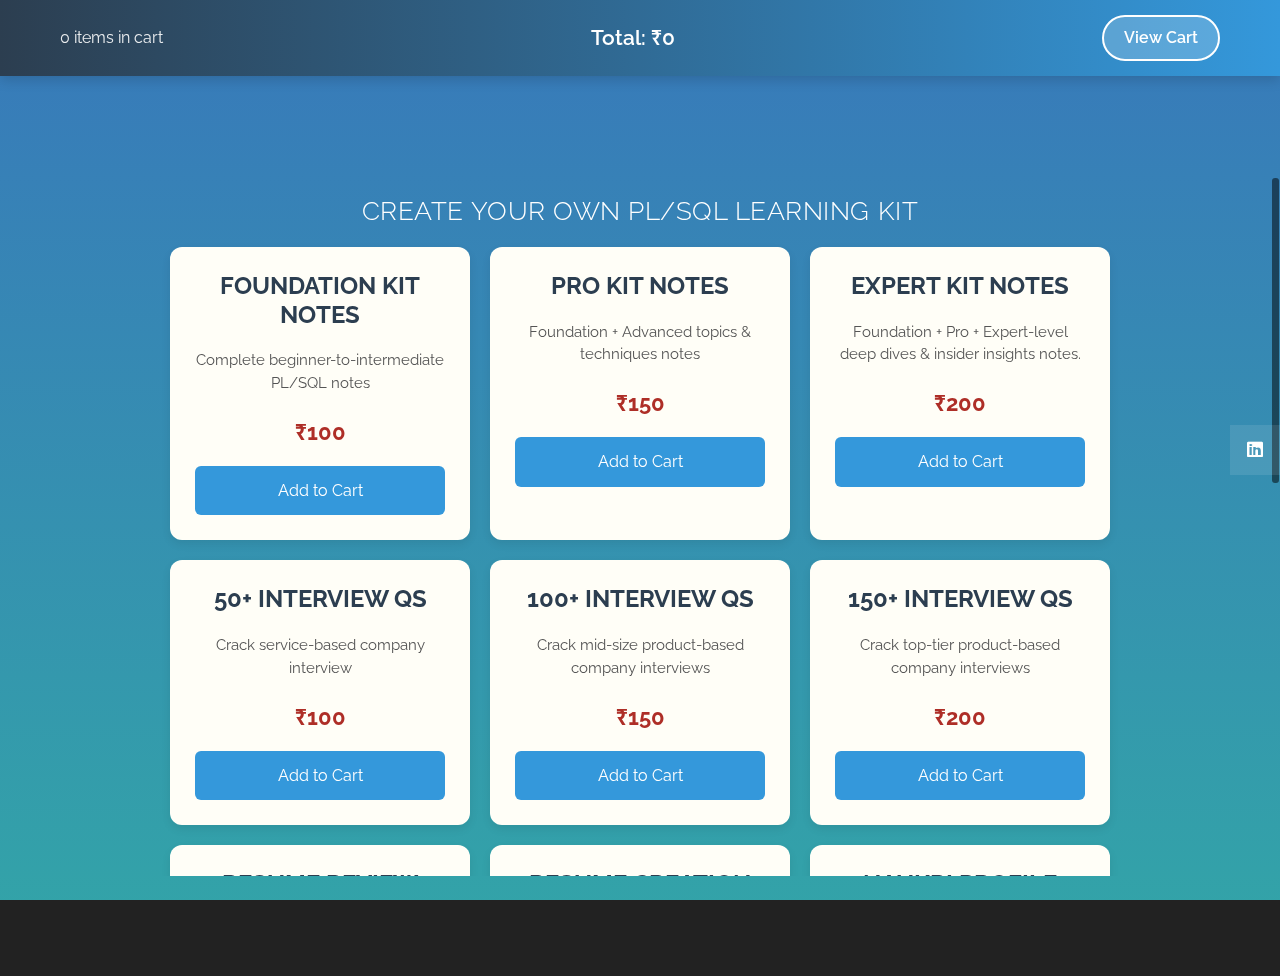
<file: custom_cart.html>
<!DOCTYPE html>
<html lang="en">
 
  <head>

    <meta charset="utf-8">
    <meta name="viewport" content="width=device-width, initial-scale=1, shrink-to-fit=no">
    <meta name="description" content="">
    <meta name="author" content="">
    <link href="https://fonts.googleapis.com/css?family=Raleway:100,300,400,500,700,900" rel="stylesheet">

    <title>JobSwitch Pro: PLSQL</title>
<!--
Elegance Template
https://templatemo.com/tm-528-elegance
-->
    <!-- Additional CSS Files -->
    <link rel="stylesheet" type="text/css" href="css/bootstrap.min.css">

    <link rel="stylesheet" type="text/css" href="css/font-awesome.css">

    <link rel="stylesheet" type="text/css" href="css/fullpage.min.css">

    <link rel="stylesheet" type="text/css" href="css/owl.carousel.css">

    <link rel="stylesheet" href="css/animate.css">

    <link rel="stylesheet" href="css/templatemo-style.css">

    <link rel="stylesheet" href="css/responsive.css">

    <link rel="stylesheet" href="https://cdnjs.cloudflare.com/ajax/libs/font-awesome/5.15.4/css/all.min.css">

    <link rel="stylesheet" href="https://cdnjs.cloudflare.com/ajax/libs/font-awesome/5.15.4/css/all.min.css">

    <link rel="stylesheet" href="custom_cart_style.css">

    </head>
    
    <body>
    
    <div id="video">
        <div class="preloader">
            <div class="preloader-bounce">
                <span></span>
                <span></span>
                <span></span>
            </div>
        </div>

        <header id="header">
            <div class="container-fluid">
                <div class="navbar">
                    <a href="#" id="logo" title="Lakshay Saini">
                        JobSwitch Pro
                    </a>
                    <div class="navigation-row">
                        <nav id="navigation">
                            <button type="button" class="navbar-toggle"> <i class="fa fa-bars"></i> </button>
                            <div class="nav-box navbar-collapse">
                                <ul class="navigation-menu nav navbar-nav navbars" id="nav">
                                    <li data-menuanchor="slide01" class="active"><a href="#slide01">Home</a></li>
                                </ul>
                            </div>
                        </nav>
                    </div>
                </div>
            </div>
        </header>

        <!-- Cart Summary Banner -->
        <div class="cart-summary-banner">
            <div class="summary-content">
                <span class="items-count">0 items in cart</span>
                <span class="cart-total">Total: ₹0</span>
                <button class="view-cart-btn" onclick="toggleCartSummary()">View Cart</button>
            </div>
        </div>

        <!-- <video autoplay muted loop id="myVideo">
          <source src="images/bg-video.mp4" type="video/mp4">
        </video> -->


       
            <div id="fullpage" class="fullpage-default">

                <div class="section animated-row" data-section="slide01">
                    <div class="section-inner">
                        <div class="welcome-box">
                            <span class="welcome-first animate" data-animate="fadeInUp">Create your own PL/SQL Learning Kit</span>
                        </div>
                        
                           

                        <div class="offerings-container">
                            <!-- Offering Card 1 -->
                            <div class="offering-card" id="foundation-kit-notes">
                                <h3 class="offering-title">FOUNDATION KIT NOTES</h3>
                                <p class="offering-desc">Complete beginner-to-intermediate PL/SQL notes</p>
                                <p class="offering-price">₹100</p>
                                <!-- <button class="add-to-cart-btn" onclick="addToCart('Foundation Kit Notes', 5)">Add to Cart</button> -->
                                <button class="add-to-cart-btn" onclick="addToCart('Foundation Kit Notes', 100, 'foundation-kit-notes')">Add to Cart</button>
                            </div>

                            <!-- Add more offering cards here as needed -->
                            <!-- Offering Card 2 -->
                            <div class="offering-card" id="pro-kit-notes">
                                <h3 class="offering-title">PRO KIT NOTES</h3>
                                <p class="offering-desc">Foundation + Advanced topics & techniques notes</p>
                                <p class="offering-price">₹150</p>
                                <!-- <button class="add-to-cart-btn" onclick="addToCart('Advanced Kit Notes', 15)">Add to Cart</button> -->
                                 <button class="add-to-cart-btn" onclick="addToCart('Pro Kit Notes', 150, 'pro-kit-notes')">Add to Cart</button>
                            </div>

                            <!-- Offering Card 3 -->
                            <div class="offering-card" id="expert-kit-notes">
                                <h3 class="offering-title">EXPERT KIT NOTES</h3>
                                <p class="offering-desc">Foundation + Pro + Expert-level deep dives & insider insights notes.</p>
                                <p class="offering-price">₹200</p>
                                <!-- <button class="add-to-cart-btn" onclick="addToCart('Expert Kit Notes', 25)">Add to Cart</button> -->
                                <button class="add-to-cart-btn" onclick="addToCart('Expert Kit Notes', 200, 'expert-kit-notes')">Add to Cart</button>
                            </div>
                            <div class="offering-card" id="50_IQs">
                                <h3 class="offering-title">50+ Interview Qs</h3>
                                <p class="offering-desc">Crack service-based company interview</p>
                                <p class="offering-price">₹100</p>
                                <!-- <button class="add-to-cart-btn" onclick="addToCart('Expert Kit Notes', 25)">Add to Cart</button> -->
                                <button class="add-to-cart-btn" onclick="addToCart('50+ Interview Qs', 100, '50_IQs')">Add to Cart</button>
                            </div>
                            <div class="offering-card" id="100_IQs">
                                <h3 class="offering-title">100+ Interview Qs</h3>
                                <p class="offering-desc">Crack mid-size product-based company interviews</p>
                                <p class="offering-price">₹150</p>
                                <!-- <button class="add-to-cart-btn" onclick="addToCart('Expert Kit Notes', 25)">Add to Cart</button> -->
                                <button class="add-to-cart-btn" onclick="addToCart('100+ Interview Qs', 150, '100_IQs')">Add to Cart</button>
                            </div>
                            <div class="offering-card" id="150_IQs">
                                <h3 class="offering-title">150+ Interview Qs</h3>
                                <p class="offering-desc">Crack top-tier product-based company interviews</p>
                                <p class="offering-price">₹200</p>
                                <!-- <button class="add-to-cart-btn" onclick="addToCart('Expert Kit Notes', 25)">Add to Cart</button> -->
                                <button class="add-to-cart-btn" onclick="addToCart('150+ Interview Qs', 200, '150_IQs')">Add to Cart</button>
                            </div>
                            <div class="offering-card" id="Resume_Review">
                                <h3 class="offering-title">Resume Review</h3>
                                <p class="offering-desc">Expert feedback to optimize your existing resume</p>
                                <p class="offering-price">₹100</p>
                                <!-- <button class="add-to-cart-btn" onclick="addToCart('Expert Kit Notes', 25)">Add to Cart</button> -->
                                <button class="add-to-cart-btn" onclick="addToCart('Resume Review', 100, 'Resume_Review')">Add to Cart</button>
                            </div>
                            <div class="offering-card" id="Resume_creation">
                                <h3 class="offering-title">Resume Creation</h3>
                                <p class="offering-desc">Custom-built, ATS-friendly resume from scratch</p>
                                <p class="offering-price">₹200</p>
                                <!-- <button class="add-to-cart-btn" onclick="addToCart('Expert Kit Notes', 25)">Add to Cart</button> -->
                                <button class="add-to-cart-btn" onclick="addToCart('Resume Creation', 200, 'Resume_creation')">Add to Cart</button>
                            </div>
                            <div class="offering-card" id="Naukri_Profile">
                                <h3 class="offering-title">Naukri Profile Optimization</h3>
                                <p class="offering-desc">Boost visibility & get 5+ HR calls/day</p>
                                <p class="offering-price">₹100</p>
                                <!-- <button class="add-to-cart-btn" onclick="addToCart('Expert Kit Notes', 25)">Add to Cart</button> -->
                                <button class="add-to-cart-btn" onclick="addToCart('Naukri Profile Optimization', 100, 'Naukri_Profile')">Add to Cart</button>
                            </div>
                            <div class="offering-card" id="mock-interview">
                                <h3 class="offering-title">Mock Interview</h3>
                                <p class="offering-desc">MAANG-level practice session with detailed feedback</p>
                                <p class="offering-price">₹200</p>
                                <button class="add-to-cart-btn" onclick="addToCart('Mock Interview', 200, 'mock-interview')">Add to Cart</button>
                            </div>
                            <div class="offering-card" id="Performance_tuning">
                                <h3 class="offering-title">Performance Tuning Notes</h3>
                                <p class="offering-desc">2025 Masterclass to advance your PL/SQL skills</p>
                                <p class="offering-price">₹100</p>
                                <!-- <button class="add-to-cart-btn" onclick="addToCart('Expert Kit Notes', 25)">Add to Cart</button> -->
                                <button class="add-to-cart-btn" onclick="addToCart('Performance Tuning Notes', 100, 'Performance_tuning')">Add to Cart</button>
                            </div>
                            <div class="offering-card" id="HR_contacts">
                                <h3 class="offering-title">HR Contact List</h3>
                                <p class="offering-desc">Direct contacts & daily job updates for faster offers</p>
                                <p class="offering-price">₹200</p>
                                <!-- <button class="add-to-cart-btn" onclick="addToCart('Expert Kit Notes', 25)">Add to Cart</button> -->
                                <button class="add-to-cart-btn" onclick="addToCart('HR Contact List', 200, 'HR_contacts')">Add to Cart</button>
                            </div>
                            <div class="offering-card" id="Personal_guidance">
                                <h3 class="offering-title">1:1 Personal Guidance</h3>
                                <p class="offering-desc">Custom roadmap by a MAANG-level PLSQL Developer</p>
                                <p class="offering-price">₹200</p>
                                <!-- <button class="add-to-cart-btn" onclick="addToCart('Expert Kit Notes', 25)">Add to Cart</button> -->
                                <button class="add-to-cart-btn" onclick="addToCart('1:1 Personal Guidance', 200, 'Personal_guidance')">Add to Cart</button>
                            </div>
                        </div>

                    </div>
                </div>
            </div>
         

        <div id="social-icons">
            <div class="text-right">
                <ul class="social-icons">
                    <!-- <li><a href="https://www.linkedin.com/in/lakshay-saini-627a0a193/" title="Linkedin" target="_blank"><i class="fa fa-linkedin"></i></a></li> -->
                    <!-- <li><a href="https://leetcode.com/u/LakshaySaini/" title="Leetcode" target="_blank"><i class="leetcode-icon"></i></a></li> -->
                    <!-- <li><a href="https://www.geeksforgeeks.org/user/lakshaysaini2211/" title="GeeksforGeeks" target="_blank"><img src="https://upload.wikimedia.org/wikipedia/commons/4/43/GeeksforGeeks.svg" alt="GFG Logo" width="30"></a></li> -->
                    <li>
                        <a href="https://www.linkedin.com/in/lakshay-saini-627a0a193/" title="LinkedIn" target="_blank">
                            <i class="fab fa-linkedin"></i>
                        </a>
                        </li>


                </ul>
            </div>
        </div>
    </div>  

    <script src="js/jquery.js"></script>

    <script src="js/bootstrap.min.js"></script>

    <script src="js/fullpage.min.js"></script>

    <script src="js/scrolloverflow.js"></script>

    <script src="js/owl.carousel.min.js"></script>

    <script src="js/jquery.inview.min.js"></script>

    <script src="js/form.js"></script>

    <script src="js/custom.js"></script>

    <script src="custom_cart_script.js"></script>

    


  </body>
</html>
</file>
<file: css/templatemo-style.css>
/*

Elegance Template

https://templatemo.com/tm-528-elegance

==================================================
CSS SITEMAP >>>>

  01. GENERAL CSS
  02. HEADER CSS
  03. SOCIAL ICONS CSS
  04. WELCOME BLOCK CSS
  05. ABOUT BLOCK CSS
  06. SERVICES BLOCK CSS
  07. WORK BLOCK CSS
  08. CONTACT BLOCK CSS
  09. TESTIMONOALS BLOCK CSS
  10. SKILLS BLOCK CSS


==================================================*/

/*==============================================
01. GENERAL CSS
================================================*/

html,
body {
  -webkit-font-smoothing: antialiased;
  -moz-font-smoothing: antialiased;
  -ms-font-smoothing: antialiased;
  font-smoothing: antialiased;
  -webkit-text-size-adjust: 100%;
}
body {
  font: 16px/1.6 'Raleway', Arial, Helvetica, sans-serif;
  color: #fff;
  text-align:center;
  background: #222;
}
img {
  border: 0;
  max-width: 100%;
}
html {
  -ms-overflow-style: scrollbar;
}
.alltrans,
.social-icons li a,
.owl-nav > button,
.owl-nav > button:after,
.counter-box,
.about-img:after,
.gallery-img img,
.form-control,
.owl-dot,
.subscribe-row,
.close-btn,
.close-btn:before,
.close-btn:after,
.tag-btn,
.btn {
  -webkit-transition: all 0.4s ease;
  transition: all 0.4s ease;
}
a {
  color: #fff;
  text-decoration: none;
}
a:hover,
a:focus {
  color: #fff;
  outline: none;
  text-decoration: underline;
}
@media screen and (-ms-high-contrast:active), (-ms-high-contrast:none) {
  a:active {
    background-color: transparent;
  }
}
p {
  margin: 0 0 20px;
}
h1,
h2,
h3,
h4,
h5,
h6 {
  line-height: 1.2;
  margin: 0 0 20px;
  font-weight: 600;
  text-transform:uppercase;
}
h1,
h2 {
  font-size: 32px;
}
h3 {
  font-size: 30px;
  font-weight: 600;
}
h4 {
  font-size: 22px;
  font-weight: 600;
}
h5 {
  font-size: 20px;
  margin-bottom: 10px;
  font-weight: 600;
}
h6 {
  font-size: 18px;
  margin-bottom: 10px;
  font-weight: 600;
}
#main {
  padding: 0;
  background: #fff;
}
.no-margin {
  margin: 0 !important;
}
figure {
  margin:0;
}
.opacity-no {
  opacity: 1 !important;
}

video {
  position: fixed;
  right: 0;
  bottom: 0;
  min-width: 100%; 
  min-height: 100%;
}
#video:after {
  content: '';
  opacity: 0.75;
  background: #4096ee; /* Old browsers */
  background: -moz-linear-gradient(top, #4096ee 0%, #39ced6 100%); /* FF3.6-15 */
  background: -webkit-linear-gradient(top, #4096ee 0%,#39ced6 100%); /* Chrome10-25,Safari5.1-6 */
  background: linear-gradient(to bottom, #4096ee 0%,#39ced6 100%); /* W3C, IE10+, FF16+, Chrome26+, Opera12+, Safari7+ */
  filter: progid:DXImageTransform.Microsoft.gradient( startColorstr='#4096ee', endColorstr='#39ced6',GradientType=0 ); /* IE6-9 */
  position:fixed;
  left:0;
  top:0;
  right:0;
  bottom: 0;
}
.wrapper-background-dark:after {
  background: #222;
  opacity:0.95;
}
.section-inner {
  padding:20px 30px 0;
}
.fp-scrollable {
  height:calc(100vh - 200px) !important;
}
#fp-nav ul li a span {
 display: none;
}

.btn {
  background: #fff;
  color: #222;
  text-align:center;
  line-height:52px;
  padding:0 35px;
  border-radius: 0px;
  text-transform:uppercase;
  font-weight:600;
  border:2px solid transparent;
  border-radius: 10px;
}
.btn:hover, .btn:focus {
  color:#fff;
  border-color:#fff;
  background:none;
}
.btn:focus {
  box-shadow:none;
  outline:none;
}
.btn.btn-xs {
  line-height:34px;
  font-size:12px;
  padding:0 20px;
  font-weight: 500;
}
.btn.btn-outline {
  background:none;
  border-color:#fff;
  color:#fff;
  border-width:1px;
}
.btn.btn-outline:hover, .btn.btn-outline:focus {
  background:#fff;
  color:#222;
}
.btn.btn-dark {
  color: #222;
  border-color: #222;
}
.btn.btn-dark:hover, .btn.btn-dark:focus {
  background: #222;
  color: #fff;
}
.owl-carousel .owl-stage {
  display: -webkit-box;
  display: -webkit-flex;
  display: -ms-flexbox;
  display: flex;
}
.owl-carousel .owl-item {
  display: -webkit-box;
  display: -webkit-flex;
  display: -ms-flexbox;
  display: flex;
  flex: 1 0 auto;
}
.preloader {
  background: -moz-linear-gradient(top, #4096ee 0%, #39ced6 100%); /* FF3.6-15 */
  background: -webkit-linear-gradient(top, #4096ee 0%,#39ced6 100%); /* Chrome10-25,Safari5.1-6 */
  background: linear-gradient(to bottom, #4096ee 0%,#39ced6 100%); /* W3C, IE10+, FF16+, Chrome26+, Opera12+, Safari7+ */
  filter: progid:DXImageTransform.Microsoft.gradient( startColorstr='#4096ee', endColorstr='#39ced6',GradientType=0 ); /* IE6-9 */
  height: 100%;
  left: 0;
  position: fixed;
  right: 0;
  top: 0;
  z-index: 9999;
  text-align: center;
}
.preloader-bounce {
  left: 0;
  right: 0;
  top: 50%;
  -webkit-transform: translateY(-50%);
  transform: translateY(-50%);
  position: absolute;
}
.preloader-bounce > span {
  width: 12px;
  height: 12px;
  border-radius: 50%;
  margin: 0.3em;
  display: inline-block;
  vertical-align: middle;
  -webkit-animation: bounce 0.6s infinite alternate;
  animation: bounce 0.6s infinite alternate;
  background: #fff;
}
.preloader-bounce > span:nth-child(2){
  -webkit-animation-delay: 0.2s;
  animation-delay: 0.2s;
  background: #fff;
}
.preloader-bounce > span:nth-child(3){
  -webkit-animation-delay: 0.3s;
  animation-delay: 0.3s;
  background: #fff;
}

@-webkit-keyframes bounce {
  from {
    -webkit-transform: translateY(0);
    transform: translateY(0);
  }
  to {
    -webkit-transform: translateY(-1.2em);
    transform: translateY(-1.2em);
  }
}

@keyframes bounce {
  from {
    -webkit-transform: translateY(0);
    transform: translateY(0);
  }
  to {
    -webkit-transform: translateY(-1.2em);
    transform: translateY(-1.2em);
  }
}

#fullpage {
  z-index: 99;
}


/*==============================================
02. HEADER CSS
================================================*/
#header {
  padding:20px 0;
  position: fixed;
  left:0;
  right:0;
  top:0;
  z-index:999;
}
.container-fluid {
  padding:0 20px;
}
a#logo {
  text-decoration: none;
  font-size: 32px;
  text-transform: uppercase;
  font-weight: 700;
}
.navbar {
  padding: 0;
}
.navbar-toggle {
  display:none;
}
.navbar-nav {
  -ms-flex-direction: row;
  -webkit-flex-direction: row;
  flex-direction: row;
}
.navbar-nav li {
  margin-left: 30px;
}
.navbar-nav li a {
  color:#fff;
  font-size: 15px;
  text-decoration:none;
  display:block;
  font-weight: 500;
  opacity: 0.9;
}
.navbar-nav li a:after {
  content:'';
  display:block;
  height: 2px;
  background:#fff;
  -webkit-transition: all 0.4s ease;
  transition: all 0.4s ease;
  -webkit-transform:scale(0);
  transform:scale(0);
  margin-top: 4px;
}
.navbar-nav li a:hover:after, .navbar-nav li.active a:after{
  -webkit-transform:scale(1);
  transform:scale(1);
}
.navbar-nav li a:hover {
  opacity: 1;
}
.navbar-nav li.active a {
  opacity: 1;
}
.collapse:not(.show) {
  display:block;
}

/*==============================================
03. SOCIAL ICONS CSS
================================================*/
#social-icons {
  padding:0;
  position: fixed;
  top: 50%;
  transform: translateY(-50%);
  right:0;
  z-index: 199;
}
.social-icons {
  margin:0;
  padding:0;
  list-style:none;
}
.social-icons li {
  display: block;
  margin: 1px 0px;
}
.social-icons li a {
  width:50px;
  height:50px;
  display:inline-block;
  line-height:50px;
  text-align:center;
  background: rgba(255, 255, 255, 0.1);
  color: rgba(255,255,255,1);
  font-size:18px;
}
.social-icons li a:hover {
  color:#1e1e1e;
  background-color: #fff;
}
/*==============================================
04. WELCOME BLOCK CSS
================================================*/
.welcome-box {
  font-size:20px;
  line-height:1.7;
}
.welcome-first{
  font-size: 32px;
  display: block;
  text-transform: uppercase;
  font-weight: 300;
  line-height: 1.2;
  letter-spacing: 0.02em;
}
.welcome-box p {
  max-width: 620px;
  width:100%;
  margin:0 auto 30px;
  color: #fff;
}
.welcome-title {
  font-weight: 700;
  font-size: 120px;
  margin-bottom: 10px;
  letter-spacing:0.02em;
}
.welcome-title span {
  font-size:36px;
  display:block;
  font-weight:300;
  line-height:1.2;
}
.welcome-box .btn {
  margin-top: 10px;
}
.next-section {
  display: inline-block;
  position: absolute;
  left: 50%;
  transform: translateX(-50%);
  bottom: 30px;
  cursor: pointer;
  -webkit-transition: all 0.5s ease;
  transition: all 0.5s ease;
}
.next-section span {
  margin-top: 15px;
  display: block;
  text-transform: uppercase;
  font-size: 14px;
  font-weight: 500;
}
.next-section i:hover {
  opacity: 1;
}

/*==============================================
05. ABOUT ME
================================================*/
.about-img {
  margin: 0 auto 40px;
  position:relative;
}
.about-img img {
  border-radius: 10px;
  -webkit-box-shadow: 0 0 40px rgba(0,0,0,.3);
  box-shadow: 0 0 40px rgba(0,0,0,.3);
}
.about-contentbox {
  margin-top: 80px;
  text-align:left;
  line-height:1.8;
}
.about-contentbox span {
  font-size: 24px;
  text-transform: uppercase;
  font-weight: 300;
}
.about-contentbox h2 {
  font-size: 32px;
  text-transform: uppercase;
  font-weight: 700;
}
.facts-list {
  margin-top: 30px;
}
.facts-list .item {
  overflow: hidden;
  text-align:center;
  border-radius: 10px;
  width: 100%;
  display: inline-block;
  text-transform:capitalize;
  font-size:14px;
  padding: 30px 0px;
  background: rgba(0,0,0,0.25);
}
.counter-box span {
  font-size: 26px;
  font-weight: 700;
}
.counter-icon {
  font-size: 30px;
  margin-bottom: 10px;
  opacity: 0.75;
}
.facts-list .item:hover {
  background:#fff;
  color:#1e1e1e;
}
.facts-list .owl-dots {
  margin-bottom: 30px;
}
.count-number, .counted {
  display:block;
  font-size:36px;
  font-weight:700;
  line-height:1;
  margin-bottom:10px;
}

/*==============================================
06. SERVICES BLOCK CSS
================================================*/
.title-block {
  margin-bottom: 40px;
}
.title-block span {
  font-size: 24px;
  text-transform: uppercase;
  font-weight: 300;
}
.services-list .item {
  background-color: rgba(250,250,250,0.25);
  border-radius: 10px;
  -webkit-transition: all 0.5s ease;
  transition: all 0.5s ease;
}
.service-icon {
  display:block;
  margin: 0 auto 0;
  font-size: 64px;
}
.service-box {
  font-size:15px;
  padding:40px 20px;
  height:100%;
}
.services-list .item:hover {
  background-color: #fff;
  color: #1e1e1e;
}
.service-box h3 {
  font-size:22px;
  font-weight:700;
  text-transform: capitalize;
  margin-bottom: 10px;
  padding: 10px;
}
.service-box p:last-child {
  margin:0;
}
.owl-carousel .owl-dots .owl-dot {
  border-radius: 3px;
}
.owl-dots {
    display: -webkit-box;
    display: -webkit-flex;
    display: -ms-flexbox;
    display: flex;
    -ms-flex-pack: center;
    -webkit-justify-content: center;
    justify-content: center;
    margin-top: 50px
}

.owl-carousel .owl-dots .owl-dot {
    width: 12px;
    height: 12px;
    margin: 0 5px;
    background: rgba(255, 255, 255, .2)
}

.owl-carousel .owl-dots .owl-dot:focus {
    outline: none
}

.owl-carousel .owl-dots .owl-dot.active {
    background: #fff
}

/*==============================================
07. WORK BLOCK CSS
================================================*/
.gallery-section {
  text-align: center;
}
.portfolio-item img {
  max-width: 100%;
  overflow: hidden;
  position: relative;
  z-index: 9;
  border-radius: 10px;
}
.portfolio-item .thumb-inner {
  position: absolute;
  z-index: 99;
  bottom: 0;
  text-align: left;
  padding: 20px;
  background-color: rgba(250,250,250,0.25);
  width: 100%;
  height: 60px;
  border-top-left-radius: 0px;
  border-top-right-radius: 0px;
  -webkit-transition: all 0.4s ease;
  transition: all 0.4s ease;
}
.portfolio-item .thumb-inner h4 {
  margin-bottom: 0;
  font-size: 16px;
  margin-top: 0px;
}
.portfolio-item .thumb-inner p {
  opacity: 0;
  visibility: hidden;
  position: absolute;
  margin-bottom: 0px;
}
.portfolio-item:hover .thumb-inner p {
  position: relative;
  opacity: 1;
  visibility: visible;
  color: #4a4a4a;
}
.portfolio-item:hover .thumb-inner {
  border-radius: 10px;
  height: 100%;
  background-color: rgba(250,250,250,0.9)
}
.portfolio-item:hover .thumb-inner h4 {
   margin-top: 30%;
  color: #1e1e1e;
  margin-bottom: 20px;
}

/*==============================================
08. CONTACT BLOCK CSS
================================================*/
::-webkit-input-placeholder {
  color:#fff !important;
  opacity:1;
}
::-moz-placeholder {
  color:#fff !important;
  opacity:1;
}
:-ms-input-placeholder {
  color:#fff !important;
  opacity:1;
}
:-moz-placeholder {
  color:#fff !important;
  opacity:1;
}
.input-field {
  margin-bottom:15px;
}
.form-control {
  height: 50px;
  color:#fff;
  border: none;
  background:rgba(250,250,250,0.05);
  border: 1px solid rgba(250,250,250,0.5);
  border-radius: 10px;
  padding:4px 22px;
  font-size:14px;
  margin-bottom: 30px;
}
.form-control:focus {
  box-shadow:none;
  outline:none;
  background:rgba(0,0,0,0.05);
  border: 1px solid rgba(250,250,250,1);
  color:#fff;
}
.index .form-control.form-control-dark {
  background: rgba(250,250,250, 0.75);
  color: #fff;
}
.index .form-control.form-control-dark:focus {
  background: rgba(54, 40, 158, 0.85);
  color: #fff;
}
.index .form-control.form-control-dark::-webkit-input-placeholder {
  color: #fff !important;
}
.index .form-control.form-control-dark::-moz-placeholder {
  color:#fff !important;
}
.index .form-control.form-control-dark:-ms-input-placeholder {
  color:#fff !important;
}
.index .form-control.form-control-dark:-moz-placeholder {
  color:#fff !important;
}
.form-control.form-control-dark:focus {
  background: rgba(0, 0, 0, 0.2);
}
.form-control.form-control-dark {
  background: rgba(0, 0, 0, 0.1);
  color: #222;
  border: none;
}
.form-control.form-control-dark::-webkit-input-placeholder {
  color:#222 !important;
  opacity:0.7;
}
.form-control.form-control-dark::-moz-placeholder {
  color:#222 !important;
  opacity:0.7;
}
.form-control.form-control-dark:-ms-input-placeholder {
  color:#222 !important;
  opacity:0.7;
}
.form-control.form-control-dark:-moz-placeholder {
  color:#222 !important;
  opacity:0.7;
}
textarea.form-control {
  height:123px;
  padding-top:15px;
}
.contact-section .btn {
  width:100%;
}
.contact-box {
  text-align:left;
}
.contact-box h4 {
  font-size:24px;
}
.contact-box h4:after {
  content:'';
  display:block;
  width:50px;
  height:2px;
  background:#fff;
  margin:12px 0;
}
.contact-row {
  display: -webkit-box;
  display: -webkit-flex;
  display: -ms-flexbox;
  display: flex;
  -webkit-box-align: center;
  -webkit-align-items: center;
  -ms-flex-align: center;
  align-items: center;
  margin-bottom: 30px;
  background: rgba(250,250,250,0.25);
  border-radius: 10px;
  padding: 30px;
  font-weight: 700;
}
.contact-row i {
  width:55px;
  font-size: 30px;
  display:block;
}
.contact-row i.fa-envelope {
  font-size: 25px;
}

/*==============================================
09. TESTIMONOALS BLOCK CSS
================================================*/
.testimonials-section .item {
  background-color: rgba(250,250,250,0.25);
  padding: 40px;
  border-radius: 10px;
}
.testimonials-section .item img {
  width: 140px;
  height: 140px;
  margin: 0 auto;
}
.testimonials-section .item h4 {
  margin-top: 40px;
  font-size: 22px;
  text-transform: capitalize;
  font-weight: 700;
}
.testimonials-section .item p {
  font-size: 17px;
  font-style: italic;
}

/*==============================================
10. SKILLS BLOCK CSS
================================================*/
.skills-row {
  margin-top: 80px;
}
.skill-item {
  border-bottom: 1px solid rgba(250,250,250,0.1);
  margin-bottom: 50px;
  padding-bottom: 50px;
}
.last-skill {
  border-bottom: none;
}
.skills-row span {
  display: inline-block;
  width: 50px;
  height: 50px;
  text-align: center;
  line-height: 50px;
  background-color: #fff;
  color: #1e1e1e;
  border-radius: 50%;
  font-size: 16px;
  font-weight: 700;
  left: 0;
  top: -21px;
  position: absolute;
  z-index: 999;
}
.skills-row h6 {
  font-size: 16px;
  text-transform: uppercase;
  font-weight: 700;
  color: #fff;
  text-align: right;
  margin-bottom: -10px;
}
.skill-bar {
  width: 70%;
  height: 6px;
  border-radius: 3px;
  background-color: rgba(250,250,250,0.25);
  position: relative;
}
.filled-bar {
  position: absolute;
  z-index: 99;
  width: 64%;
  height: 6px;
  background-color: #fff;
  border-radius: 3px;
}
.filled-bar-2 {
  position: absolute;
  z-index: 99;
  width: 82%;
  height: 6px;
  background-color: #fff;
  border-radius: 3px;
}
</file>
<file: css/responsive.css>
@media only screen and (min-width: 768px) {
	.nav-box {
		display:block !important;
		height:auto !important;
	}
}
@media only screen and (max-width: 1440px) {
	.welcome-title {
		font-size: 100px;
		margin-bottom:20px;
	}
	.next-section {
	/*	bottom: auto; */
	}
	.welcome-title:before {
		margin: 20px auto 5px;
	}
	.welcome-first {
		font-size: 26px;
	}
	.welcome-box p {
		margin-bottom: 20px;
	}
	.navbar-nav li a {
		font-size: 15px;
	}
	.subscribe-row h5 {
		font-size:18px;
	}
	.wide-col-laptop {
		-ms-flex: 0 0 85%;
		flex: 0 0 85%;
		max-width: 85%;
	}
	.service-box h3 {
		font-size:18px;
	}
	h1, h2 {
		font-size:56px;
		line-height:1.05;
		margin-bottom:10px;
	}
	.title-block p {
		line-height: 1.6;
	}
	.title-block {
		margin-bottom:25px;
	}
	.service-icon {
		width:80px;
		height:80px;
		line-height:80px;
		font-size:30px;
		margin: 0 auto;
	}
	.service-box {
		padding:30px 20px;
	}
	.testimonial-content {
		font-size:18px;
	}
	.owl-carousel .owl-item .client-img img {
		max-width:80px;
	}
	.gallery-section {
		padding-top:10px;
	}
	.about-img {
		margin-right:15px;
	}
}
@media only screen and (max-width: 1199px) {
	#fp-nav.fp-right {
		right:5px;
	}
	.welcome-title:before {
		margin: 20px auto 15px;
	}
	.wide-col-laptop {
		-ms-flex: 0 0 100%;
		flex: 0 0 100%;
		max-width: 100%;
	}
	.about-img {
		margin-right:0;
	}
	.welcome-title {
		font-size:80px;
	}
	.welcome-title:after {
		margin-top:15px;
	}
	.welcome-box {
		font-size:18px;
	}
	h1, h2 {
		font-size:48px;
	}
	.counter-box {
		font-size:13px;
	}
	.count-number, .counted {
		margin-bottom:5px;
	}
	.owl-nav {
		margin-top: 35px;
	}
	.testimonial-content {
		font-size: 16px;
		padding:20px 25px;
	}
	.testimonials-section {
		padding-top:10px;
	}
	.owl-carousel .owl-dots {
		margin-top:35px;
	}
	.social-icons li a {
	  width:25px;
	  height:30px;
	  display:inline-block;
	  line-height:30px;
	  text-align:center;
	  background: rgba(255, 255, 255, 0.1);
	  color: rgba(255,255,255,1);
	  font-size:14px;
	}
	.menu-trigger {
		margin:0;
	}
}
@media only screen and (max-width: 991px) {
	.welcome-box {
		padding: 150px 0px;
	}
	.navbar-nav li a {
		font-size:13px;
	}
	.navbar-nav li {
		margin-left:25px;
	}
	.footer-right {
		font-size:13px;
	}
	.owl-nav > button {
		width: 40px;
		height: 40px;
	}
	.owl-nav > button:after {
		width:12px;
		height:12px;
		left:17px;
		top:13px;
	}
	.owl-nav > button.owl-next:after {
		left:11px;
	}
	.contact-box h4 {
		font-size:20px;
	}
	.contact-row {
		padding: 10px 15px!important;
		font-size:13px;
		margin-bottom: 15px;
	}
	.facts-row > .row > div {
		display: -webkit-box;
		display: -webkit-flex;
		display: -ms-flexbox;
		display: flex;
		width:100%;
	}
	#ajax-contact {
		margin-top: 20px;
	}
	#ajax-contact input {
		margin-bottom: 20px;
	}
	.contact-row i {
		font-size: 25px;
		width:45px;
	}
	.contact-row i.fa-envelope {
		font-size: 20px;
	}
	.container-fluid {
		padding:0 15px;
	}
	.skills-ul {
		top: 0;
	}
	.contact-row {
		padding: 42px 45px;
	}
}
@media only screen and (max-width: 767px) {
	#header {
		position: fixed;
		top: 0;
		z-index: 6666;
		background-color: rgba(250,250,250,0.9);
	}
	#navigation button i {
		color: #1e1e1e;
	}
	.welcome-box {
		padding: 150px 0px;
	}
	#logo {
		color: #1e1e1e;
	}
	.navbar-toggle {
		padding: 0;
		margin: 0;
		color: #fff;
		font-size: 28px;
		position: absolute;
		right: 0;
		top: 50%;
		background:none;
		-webkit-transform: translateY(-50%);
		transform: translateY(-50%);
		display:block;
		box-shadow:none;
		border:0;
		outline: none;
		cursor:pointer;
	}
	#header {
		padding:0;
	}
	.navbar {
		padding:15px 0;
	}
	.navbar-toggle:focus {
		outline:none;
	}
	.navbar-nav {
		margin: 0;
	}
	.collapse:not(.show) {
		display:none;
	}
	.navigation-menu > li {
		display: block;
		margin: 0;
		font-size: 15px;
		text-align: center;
	}
	.navigation-menu > li > a {
		color:#222;
		padding:15px;
		line-height:1.2;
	}
	.navbar-nav {
		overflow-y: auto;
		display:block;
		background: rgba(230, 230, 230, 0.25);
	}
	.navbar-nav li a:after {
		display:none;
	}
	.nav-box {
		position: absolute;
		left: -15px;
		right: -15px;
		border: 0;
		box-shadow: none;
		background: #fff;
		text-align:left;
		top: 100%;
		display:none;
	}
	.welcome-title {
		font-size: 60px;
		margin-bottom:20px;
	}
	.welcome-first {
		font-size: 20px;
	}
	.welcome-title:before {
		margin: 20px auto 15px;
	}
	.welcome-box {
		font-size:inherit;
	}
	.welcome-box .btn {
		margin-top:0;
	}
	.about-img {
		margin-bottom:10px;
	}
	h1, h2 {
		font-size:36px;
	}
	body {
		font-size:15px;
	}
	.about-contentbox {
		margin-top: 60px;
		text-align:center;
	}
	.testimonials-section {
		padding-top:0;
	}
	h4 {
		font-size:18px;
	}
	.contact-box {
		margin-top: 30px;
		height:auto;
	}
	.footer-right {
		width:100%;
		margin:15px 0 0;
		text-align:left;
	}
	.btn {
		font-size:15px;
		line-height:48px;
		padding:0 30px;
	}
	.contact-row {
		margin-top: 15px;
	}
	.content-section {
		padding:50px 0;
	}
	.info-inner {
		margin-top: 20px;
		padding-bottom:15px;
	}
	.index-white .navbar-toggle {
		color: #242424;
	}
	.side-menu .nav-box > ul {
		padding: 70px 40px 40px;
	}
	.side-menu .navbar-nav li a {
		font-size:20px;
	}
	.social-icons {
		margin: 0 auto;
	}
	.detail-page h1 {
		margin-bottom: 50px;
	}
	.project-detail-col figure {
		margin-top: 35px;
	}
	.project-buttons-margin {
		margin-top: 50px;
	}
}
@media only screen and (max-width: 575px) {
	.welcome-title {
		font-size: 40px;
	}
	.welcome-first {
		font-size: 16px;
		margin-bottom:5px;
	}
	.welcome-title:before,.welcome-title:after {
		width: 100%;
	}
	h1, h2 {
		font-size:30px;
	}
	.about-contentbox {
		line-height:1.6;
	}
	.owl-carousel .owl-item .client-img img {
		max-width:65px;
		margin-right: 10px;
	}
	.testimonials-section {
		font-size:13px;
	}
	.form-control {
		height:52px;
		font-size:14px;
		padding:4px 15px;
	}
	.skill-item {
	  border-bottom: 1px solid rgba(250,250,250,0.1);
	  margin-bottom: 20px;
	  padding-bottom: 50px;
	}
	.skills-row h6 {
	  text-align: left;
	  margin-bottom: 30px;
	}
	.skill-bar {
	  width: 100%;
	  height: 6px;
	  border-radius: 3px;
	  background-color: rgba(250,250,250,0.25);
	  position: relative;
	}
	.input-field {
		margin-bottom: 15px;
	}
	.subscribe-row h5 {
		font-size: 16px;
	}
	.client-row {
		padding-left: 40px;
	}
	.testimonial-content:before {
		left: 46%;
	}
	.client-row {
		padding-left: 0;
	}
}
@media only screen and (max-width: 460px) {
	h4 {
		font-size: 14px;
	}
	.testimonial-content:before {
		left: 45%;
	}
}
@media only screen and (max-width: 320px) {
	.gallery-overlay p {
		display: none;
	}
	.testimonial-content:before {
		left: 43%;
	}
}
</file>
<file: custom_cart_style.css>
/* Container for horizontal layout */
.offerings-container {
    display: flex;
    flex-wrap: wrap;
    justify-content: center;
    gap: 20px;
    padding: 20px;
}
 
/* Offering Card Styles */
.offering-card {
    background-color: #fffef7; /* Off-white */
    padding: 25px;
    border-radius: 12px;
    box-shadow: 0 4px 10px rgba(0, 0, 0, 0.08);
    width: 300px; /* Fixed width for consistent cards */
    text-align: center;
    transition: transform 0.2s ease;
}

.offering-card:hover {
    transform: translateY(-5px);
}

.offering-title {
    color: #2c3e50;
    margin-top: 0;
    font-size: 1.5rem;
    font-weight: bold;
}

.offering-subtitle {
    color: #3498db;
    margin: 5px 0 15px 0;
    font-size: 1.2rem;
    font-weight: normal;
}

.offering-desc {
    color: #555;
    font-size: 0.95rem;
    line-height: 1.5;
    margin-bottom: 20px;
}

.offering-price {
    font-size: 1.4rem;
    font-weight: bold;
    color: #ae2e27;
    margin: 15px 0;
}

.add-to-cart-btn {
    background-color: #3498db;
    color: white;
    border: none;
    padding: 12px 20px;
    border-radius: 6px;
    cursor: pointer;
    font-size: 1rem;
    transition: background 0.3s ease;
    width: 100%;
}

.add-to-cart-btn:hover {
    background-color: #2980b9;
}

/* Toast Notification Styles */
.cart-toast {
    position: fixed;
    bottom: 20px;
    right: 20px;
    padding: 12px 24px;
    background: #333;
    color: white;
    border-radius: 6px;
    z-index: 1000;
    opacity: 0;
    transition: opacity 0.5s ease;
}

/* Responsive design for mobile */
@media (max-width: 768px) {
    .offerings-container {
        flex-direction: column;
        align-items: center;
    }
    
    .offering-card {
        width: 90%;
        max-width: 350px;
    }
}

.custom-kit-section {
    padding: 30px;
    max-width: 1200px;
    margin: 0 auto;
}

.custom-kit-section h1 {
    text-align: center;
    color: #2c3e50;
    margin-bottom: 30px;
    font-size: 2.2rem;
}

.cart-table {
    border: 1px solid #ddd;
    border-radius: 8px;
    overflow: hidden;
}

.cart-header {
    display: flex;
    background-color: #f8f9fa;
    padding: 15px 20px;
    font-weight: bold;
    border-bottom: 2px solid #ddd;
}

.cart-item {
    display: flex;
    padding: 20px;
    border-bottom: 1px solid #eee;
    align-items: center;
}

.cart-item:last-child {
    border-bottom: none;
}

.col-product {
    flex: 3;
    /* min-width: 0; */
    text-align: left;
}

.col-price, .col-quantity, .col-total {
    flex: 1;
    text-align: center;
}

.cart-header .col-product,
.cart-header .col-price,
.cart-header .col-quantity,
.cart-header .col-total {
    flex: 1;
    text-align: center;
}

.cart-header .col-product {
    flex: 3;
    text-align: left;
}

.cart-item h3 {
    margin: 0 0 5px 0;
    color: #2c3e50;
    font-size: 1.1rem;
}

.cart-item p {
    margin: 0 0 10px 0;
    color: #666;
    font-size: 0.9rem;
}

.add-comment {
    color: #3498db;
    text-decoration: none;
    font-size: 0.85rem;
}

.add-comment:hover {
    text-decoration: underline;
}

.qty-input {
    width: 60px;
    padding: 8px;
    text-align: center;
    border: 1px solid #ddd;
    border-radius: 4px;
}

.col-price, .col-total, .col-product, .col-quantity {
    font-weight: bold;
    color: #27ae60;
}

/* Responsive design */
@media (max-width: 768px) {
    .cart-header {
        display: none;
    }
    
    .cart-item {
        flex-direction: column;
        text-align: center;
        gap: 15px;
    }
    
    .col-product, .col-price, .col-quantity, .col-total {
        width: 100%;
        text-align: center;
    }
}

/* Cart Summary Banner */
.cart-summary-banner {
    position: sticky;
    top: 0;
    background: linear-gradient(to right, #2c3e50, #3498db);
    color: white;
    padding: 15px 0;
    z-index: 1000;
    box-shadow: 0 4px 12px rgba(0, 0, 0, 0.15);
}

.summary-content {
    max-width: 1200px;
    margin: 0 auto;
    display: flex;
    justify-content: space-between;
    align-items: center;
    padding: 0 20px;
}

.items-count {
    font-size: 1rem;
    opacity: 0.9;
}

.cart-total {
    font-size: 1.3rem;
    font-weight: 600;
}

.view-cart-btn {
    background: rgba(255, 255, 255, 0.2);
    color: white;
    border: 2px solid white;
    padding: 8px 20px;
    border-radius: 30px;
    cursor: pointer;
    font-weight: 600;
    transition: all 0.3s ease;
}

.view-cart-btn:hover {
    background: white;
    color: #2c3e50;
}

/* Cart Summary Panel */
.cart-summary-panel {
    position: fixed;
    top: 0;
    right: -400px;
    width: 380px;
    height: 100vh;
    background: #0f0c29;  /* #0f0c29, #302b63, #24243e; */
    box-shadow: -5px 0 15px rgba(0, 0, 0, 0.1);
    z-index: 1001;
    transition: right 0.4s ease;
    padding: 20px;
    overflow-y: auto;
}

.cart-summary-panel.active {
    right: 0;
}

.summary-panel-header {
    display: flex;
    justify-content: space-between;
    align-items: center;
    margin-bottom: 20px;
    padding-bottom: 15px;
    border-bottom: 1px solid #eee;
}

.summary-panel-header h2 {
    margin: 0;
    color: #2c3e50;
}

.close-panel {
    background: none;
    border: none;
    font-size: 1.5rem;
    cursor: pointer;
    color: #7f8c8d;
}

.cart-items-list {
    margin-bottom: 20px;
}

.cart-item-summary {
    display: flex;
    justify-content: space-between;
    padding: 10px 0;
    border-bottom: 1px solid #f5f5f5;
}

.cart-item-name {
    flex: 2;
}

.cart-item-quantity {
    flex: 1;
    text-align: center;
}

.cart-item-price {
    flex: 1;
    text-align: right;
    color: #27ae60;
    font-weight: 600;
}

.summary-total {
    font-size: 1.2rem;
    font-weight: 600;
    margin: 20px 0;
    text-align: right;
    padding-top: 15px;
    border-top: 2px solid #eee;
}

.checkout-btn-panel {
    width: 100%;
    padding: 15px;
    background: #27ae60;
    color: white;
    border: none;
    border-radius: 6px;
    font-size: 1.1rem;
    font-weight: 600;
    cursor: pointer;
    transition: background 0.3s ease;
}

.checkout-btn-panel:hover {
    background: #219653;
}

.overlay {
    position: fixed;
    top: 0;
    left: 0;
    width: 100%;
    height: 100%;
    background: rgba(0, 0, 0, 0.5);
    z-index: 1000;
    display: none;
}

/* Responsive design for cart panel */
@media (max-width: 500px) {
    .cart-summary-panel {
        width: 100%;
        right: -100%;
    }
    
    .summary-content {
        flex-direction: column;
        gap: 10px;
        text-align: center;
    }
}

.cart-toast {
    position: fixed;
    bottom: 20px;
    right: 20px;
    padding: 12px 24px;
    color: white;
    border-radius: 6px;
    z-index: 1000;
    opacity: 0;
    transition: opacity 0.5s ease;
    font-weight: 500;
}

.toast-success {
    background: #27ae60;
}

.toast-warning {
    background: #e67e22;
}

.toast-error {
    background: #e74c3c;
}
</file>
